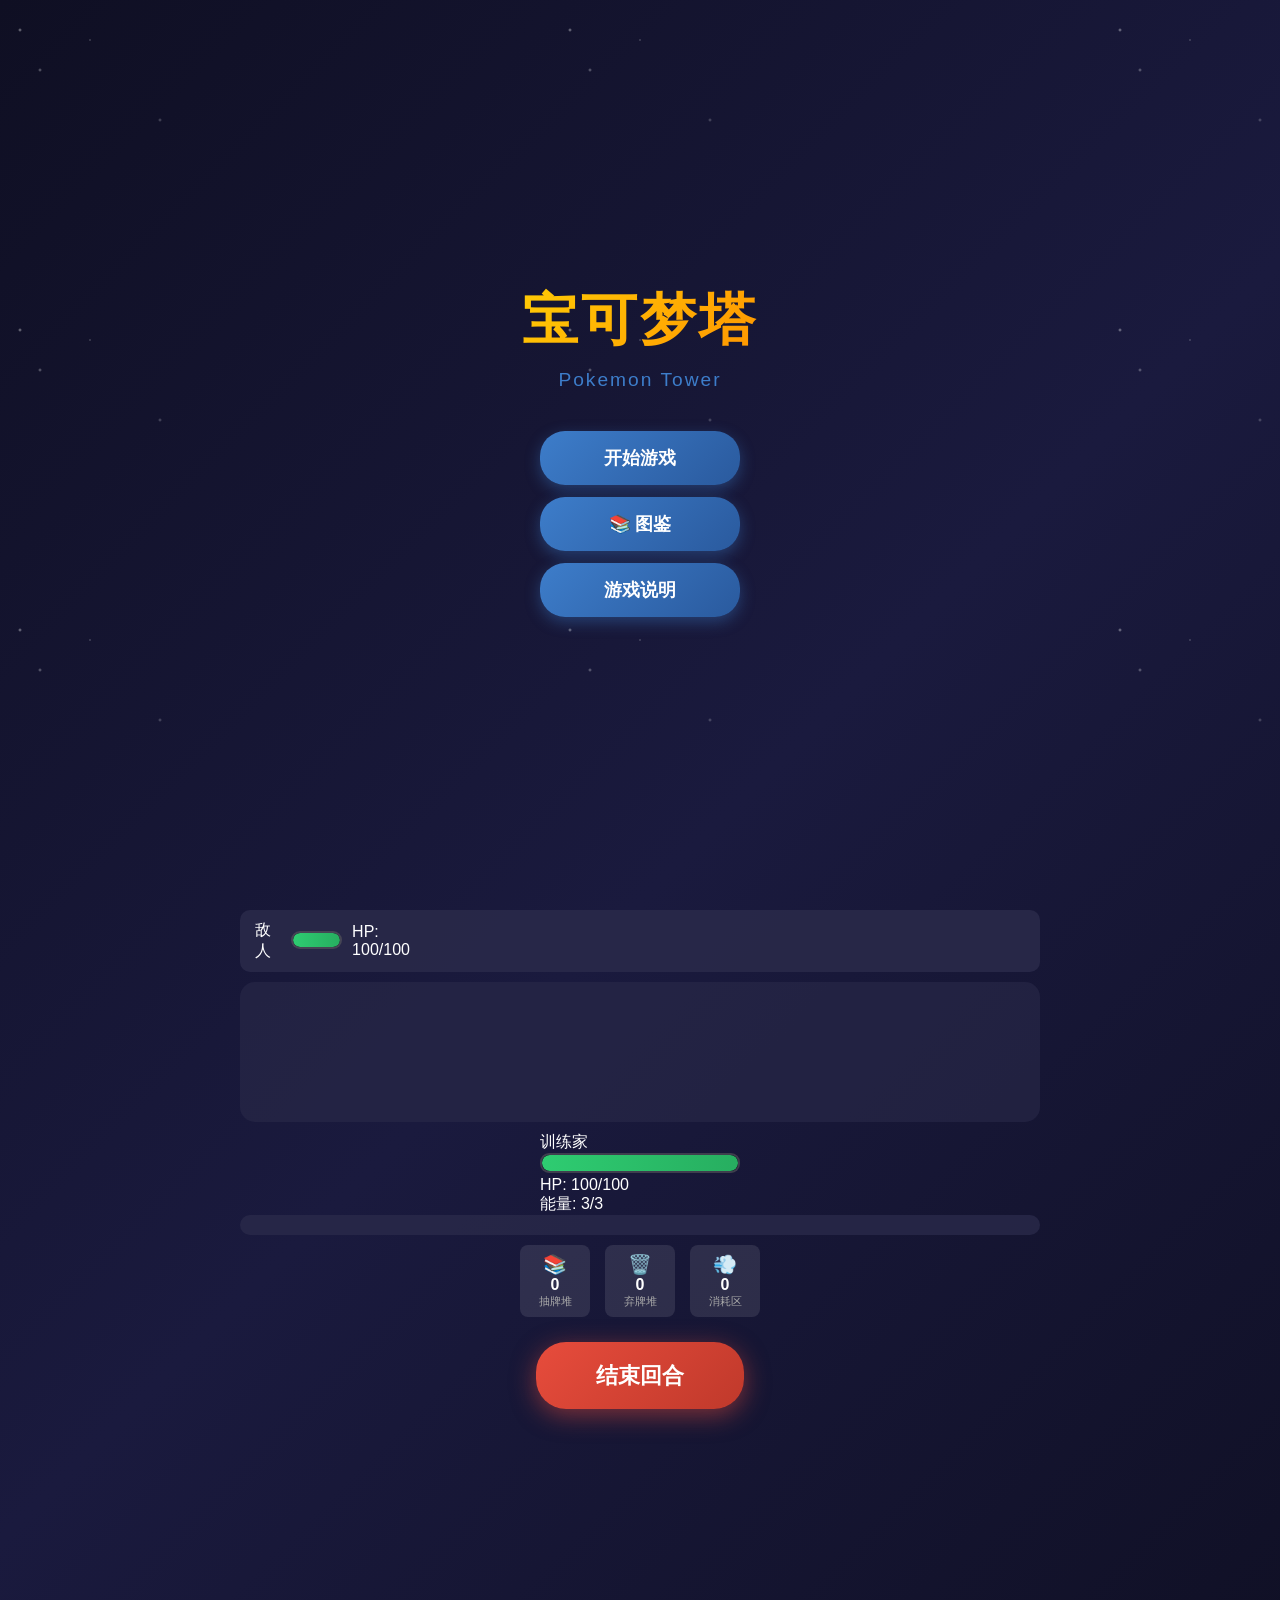
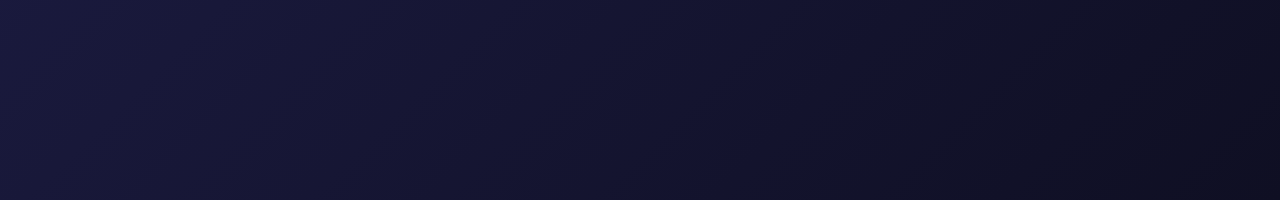
<file: index.html>
<!DOCTYPE html>
<html lang="zh-CN">
<head>
    <meta charset="UTF-8">
    <meta name="viewport" content="width=device-width, initial-scale=1.0">
    <title>宝可梦塔 - Pokemon Tower</title>
    <link rel="stylesheet" href="styles.css">
</head>
<body>
    <!-- 主菜单 -->
    <div id="main-menu" class="screen active">
        <div class="menu-container">
            <h1 class="game-title">宝可梦塔</h1>
            <p class="subtitle">Pokemon Tower</p>
            <div class="menu-buttons">
                <button id="start-game-btn" class="menu-btn">开始游戏</button>
                <button id="pokedex-btn" class="menu-btn">📚 图鉴</button>
                <button id="how-to-play-btn" class="menu-btn">游戏说明</button>
            </div>
        </div>
    </div>

    <!-- 图鉴界面 -->
    <div id="pokedex-screen" class="screen">
        <h2 style="color: #ffcb05;">📚 图鉴</h2>
        <div class="pokedex-tabs">
            <button class="pokedex-tab active" data-tab="pokemon">🧬 宝可梦</button>
            <button class="pokedex-tab" data-tab="skills">⚔️ 技能</button>
            <button class="pokedex-tab" data-tab="items">📦 道具</button>
            <button class="pokedex-tab" data-tab="relics">💎 遗物</button>
        </div>
        <div id="pokedex-content" class="pokedex-content">
            <!-- 动态填充 -->
        </div>
        <button id="close-pokedex-btn" class="menu-btn" style="margin-top: 20px;">返回</button>
    </div>

    <!-- 角色选择 -->
    <div id="character-select" class="screen">
        <h2>第一步：选择你的角色</h2>
        <p class="select-hint">每个角色拥有独特的被动能力</p>
        <div id="character-cards" class="card-grid"></div>
        <div id="pokemon-select-section" style="display: none; margin-top: 30px;">
            <h2>第二步：选择初始宝可梦</h2>
            <p class="select-hint">宝可梦将作为变身牌加入牌组</p>
            <div id="pokemon-cards" class="card-grid"></div>
        </div>
        <div class="selection-footer" style="margin-top: 30px;">
            <button id="back-to-menu-btn" class="menu-btn">返回</button>
            <button id="confirm-selection-btn" class="menu-btn" style="display: none; background: linear-gradient(135deg, #4caf50 0%, #388e3c 100%);">确认开始</button>
        </div>
    </div>

    <!-- 地图界面 -->
    <div id="map-screen" class="screen">
        <div class="map-header">
            <div class="player-stats">
                <span>HP: <span id="player-hp">80</span>/<span id="player-max-hp">80</span></span>
                <span>金币: <span id="player-gold">0</span></span>
                <span>层数: <span id="current-floor">1</span></span>
            </div>
        </div>
        <div id="map-container"></div>
        <div class="deck-info">
            <button id="view-deck-btn" class="info-btn">查看牌组 (<span id="deck-count">0</span>)</button>
            <button id="view-pokemon-btn" class="info-btn">宝可梦 (<span id="pokemon-count">0</span>/6)</button>
        </div>
    </div>

    <!-- 战斗界面 -->
    <div id="battle-screen" class="screen">
        <div class="battle-header">
            <div class="enemy-info">
                <span id="enemy-name">敌人</span>
                <div id="enemy-intent" class="enemy-intent"></div>
                <div class="hp-bar">
                    <div id="enemy-hp-bar" class="hp-fill"></div>
                </div>
                <span id="enemy-hp-text">HP: 100/100</span>
                <div id="enemy-shield-display"></div>
                <!-- 捕捉提示 -->
                <div id="capture-hint" class="capture-hint" style="display: none;">
                    <span style="color: #4caf50;">可以捕捉!</span>
                </div>
            </div>
        </div>

        <div class="battle-area">
            <div id="enemy-area" class="creature-area">
                <div id="enemy-status" class="status-container status-above"></div>
                <div id="enemy-sprite" class="sprite"></div>
            </div>
            <div id="player-area" class="creature-area">
                <div id="player-status" class="status-container status-above"></div>
                <div id="player-shield-display"></div>
                <div id="player-sprite" class="sprite"></div>
                <!-- 当前激活的宝可梦显示 -->
                <div id="active-pokemon-indicator" class="active-pokemon-indicator" style="display: none;"></div>
            </div>
        </div>

        <div class="player-info">
            <span id="player-pokemon-name">训练家</span>
            <div class="hp-bar hp-bar-wide">
                <div id="player-hp-bar" class="hp-fill player-hp"></div>
            </div>
            <span id="player-hp-text">HP: 100/100</span>
            <div class="energy-container">
                <span>能量: <span id="current-energy">3</span>/<span id="max-energy">3</span></span>
            </div>
            <!-- 进化进度条 -->
            <div id="evolution-progress-container" class="evolution-progress-container" style="display: none;">
                <div class="evolution-label">进化进度</div>
                <div class="evolution-bar">
                    <div id="evolution-bar-fill" class="evolution-bar-fill"></div>
                </div>
                <span id="evolution-progress-text" class="evolution-progress-text">0/0</span>
            </div>
        </div>

        <div id="hand-container" class="hand-area">
            <div id="hand-cards" class="card-row"></div>
        </div>

        <!-- 战斗牌库信息区 -->
        <div class="battle-deck-info">
            <div class="deck-piles">
                <div class="pile" id="draw-pile">
                    <div class="pile-icon">📚</div>
                    <div class="pile-count" id="draw-pile-count">0</div>
                    <div class="pile-label">抽牌堆</div>
                </div>
                <div class="pile" id="discard-pile">
                    <div class="pile-icon">🗑️</div>
                    <div class="pile-count" id="discard-pile-count">0</div>
                    <div class="pile-label">弃牌堆</div>
                </div>
                <div class="pile" id="exhaust-pile">
                    <div class="pile-icon">💨</div>
                    <div class="pile-count" id="exhaust-pile-count">0</div>
                    <div class="pile-label">消耗区</div>
                </div>
            </div>
            <!-- 已消耗道具显示 -->
            <div class="consumed-items" id="consumed-items-container" style="display: none;">
                <div class="consumed-label">已消耗道具:</div>
                <div id="consumed-items-list" class="consumed-items-list"></div>
            </div>
        </div>

        <div class="battle-controls">
            <button id="end-turn-btn" class="action-btn">结束回合</button>
        </div>
    </div>

    <!-- 卡牌奖励界面 -->
    <div id="reward-screen" class="screen">
        <div class="reward-container">
            <h2 style="color: #ffcb05; margin-bottom: 20px;">🎉 选择一张卡牌加入牌组</h2>
            <div id="reward-cards" class="card-grid"></div>
            <button id="skip-reward-btn" class="menu-btn" style="margin-top: 20px;">跳过</button>
        </div>
    </div>

    <!-- 商店界面 -->
    <div id="shop-screen" class="screen">
        <div class="shop-container">
            <h2 style="color: #ffcb05;">🏪 商店</h2>
            <div class="shop-gold">💰 金币: <span id="shop-gold">0</span></div>
            <div id="shop-items" class="card-grid"></div>
            <button id="leave-shop-btn" class="menu-btn">离开商店</button>
        </div>
    </div>

    <!-- 游戏结束 -->
    <div id="game-over-screen" class="screen">
        <h2 id="game-over-title">游戏结束</h2>
        <p id="game-over-message"></p>
        <div id="run-stats"></div>
        <button id="main-menu-btn" class="menu-btn">返回主菜单</button>
    </div>

    <!-- 牌组查看 -->
    <div id="deck-view-screen" class="screen">
        <h2>你的牌组</h2>
        <div id="deck-cards" class="card-grid"></div>
        <button id="close-deck-btn" class="menu-btn">关闭</button>
    </div>

    <!-- 宝可梦查看 -->
    <div id="pokemon-view-screen" class="screen">
        <h2>你的宝可梦 (<span id="pokemon-view-count">0</span>/6)</h2>
        <p class="select-hint">宝可梦牌使用后会暂时离场，使用另一只宝可梦时会返回</p>
        <p class="select-hint" style="color: #4CAF50; font-weight: bold;">💡 排在第一位的宝可梦会在战斗开始时自动变身！拖动卡牌可调整顺序</p>
        <div id="pokemon-view-cards" class="card-grid" style="display: flex; flex-wrap: wrap; gap: 10px;"></div>
        <button id="close-pokemon-btn" class="menu-btn">关闭</button>
    </div>

    <!-- 进化选择对话框 -->
    <div id="evolution-dialog" class="dialog-overlay" style="display: none;">
        <div class="dialog-content evolution-dialog">
            <h2>进化时刻！</h2>
            <div class="evolution-comparison">
                <div class="evolution-before">
                    <h3 id="evolution-before-name">当前形态</h3>
                    <div id="evolution-before-sprite" class="evolution-sprite">🔥</div>
                    <div id="evolution-before-stats" class="evolution-stats"></div>
                </div>
                <div class="evolution-arrow">→</div>
                <div class="evolution-after">
                    <h3 id="evolution-after-name">进化形态</h3>
                    <div id="evolution-after-sprite" class="evolution-sprite">🐉</div>
                    <div id="evolution-after-stats" class="evolution-stats"></div>
                </div>
            </div>
            <div class="evolution-buttons">
                <button id="evolution-confirm-btn" class="menu-btn" style="background: linear-gradient(135deg, #4caf50 0%, #388e3c 100%);">进化！</button>
                <button id="evolution-skip-btn" class="menu-btn">此次不进化</button>
                <button id="evolution-never-btn" class="menu-btn" style="background: #666;">永不进化</button>
            </div>
        </div>
    </div>

    <!-- 遗物查看界面 -->
    <div id="relics-screen" class="screen">
        <h2>遗物收藏 (<span id="relics-count">0</span>)</h2>
        <div id="relics-container" class="relics-grid"></div>
        <button id="close-relics-btn" class="menu-btn">关闭</button>
    </div>

    <!-- 游戏说明 -->
    <div id="how-to-play-screen" class="screen">
        <div class="how-to-play-content">
            <h2>游戏说明</h2>
            <h3>基本玩法</h3>
            <p>宝可梦塔是一款融合杀戮尖塔DBG玩法与宝可梦世界观的Roguelike卡牌游戏。</p>

            <h3>角色与宝可梦</h3>
            <p>选择角色后，再选择一只初始宝可梦。宝可梦作为变身牌加入牌组，最多可拥有6只。</p>
            <p><strong>宝可梦牌特性：</strong></p>
            <ul>
                <li>使用宝可梦牌后会暂时离场</li>
                <li>使用另一只宝可梦牌时，前一只会返回手牌</li>
                <li>每只宝可梦都有独特的能力和属性</li>
            </ul>

            <h3>捕捉系统</h3>
            <p>在商店购买精灵球，战斗中对低血量敌人使用可以捕捉它们！</p>
            <ul>
                <li>敌人HP越低，捕捉成功率越高</li>
                <li>捕捉的宝可梦会变成新的变身牌</li>
                <li>最多可携带6只宝可梦</li>
            </ul>

            <h3>战斗系统</h3>
            <p>每个回合开始时会抽5张牌，并恢复能量点。打出卡牌需要消耗能量。</p>

            <h3>属性克制</h3>
            <p>宝可梦的属性会影响伤害。克制属性造成2倍伤害，被克制造成0.5倍伤害。</p>

            <h3>卡牌类型</h3>
            <ul>
                <li><strong>攻击牌</strong>: 造成伤害</li>
                <li><strong>防御牌</strong>: 获得护盾</li>
                <li><strong>技能牌</strong>: 特殊效果</li>
                <li><strong>能量牌</strong>: 恢复能量</li>
                <li><strong>宝可梦牌</strong>: 变身获得特殊能力</li>
            </ul>

            <h3>状态异常</h3>
            <ul>
                <li><strong>灼伤</strong>: 回合结束时受到伤害</li>
                <li><strong>中毒</strong>: 回合结束时受到伤害</li>
                <li><strong>麻痹</strong>: 有概率无法行动</li>
                <li><strong>睡眠</strong>: 无法行动</li>
                <li><strong>冰冻</strong>: 无法行动</li>
            </ul>

            <h3>地图节点</h3>
            <ul>
                <li><strong>⚔️ 战斗</strong>: 普通敌人</li>
                <li><strong>💀 精英</strong>: 强敌，更好的奖励</li>
                <li><strong>👑 Boss</strong>: 每层的最终敌人</li>
                <li><strong>🏪 商店</strong>: 购买卡牌、道具和精灵球</li>
                <li><strong>❤️ 休息</strong>: 恢复HP</li>
                <li><strong>❓ 事件</strong>: 随机事件</li>
                <li><strong>📦 宝箱</strong>: 金币和卡牌</li>
            </ul>
        </div>
        <button id="close-how-to-play-btn" class="menu-btn">返回</button>
    </div>

    <!-- 数据文件 -->
    <script src="data/pokemon-data.js"></script>
    <script src="data/cards-data.js"></script>
    <script src="data/enemies-data.js"></script>
    <script src="data/characters-data.js"></script>
    <script src="data/skill-types.js"></script>
    <script src="data/abilities-data.js"></script>
    <script src="data/relics-data.js"></script>
    <script src="data/item-cards.js"></script>

    <!-- 游戏逻辑 -->
    <script src="js/game.js"></script>
    <script src="js/battle.js"></script>
    <script src="js/map.js"></script>
    <script src="js/ui.js"></script>
    <script src="js/pokemon-card-system.js"></script>
    <script src="js/pokeball-system.js"></script>
    <script src="js/pokedex.js"></script>
</body>
</html>
</file>
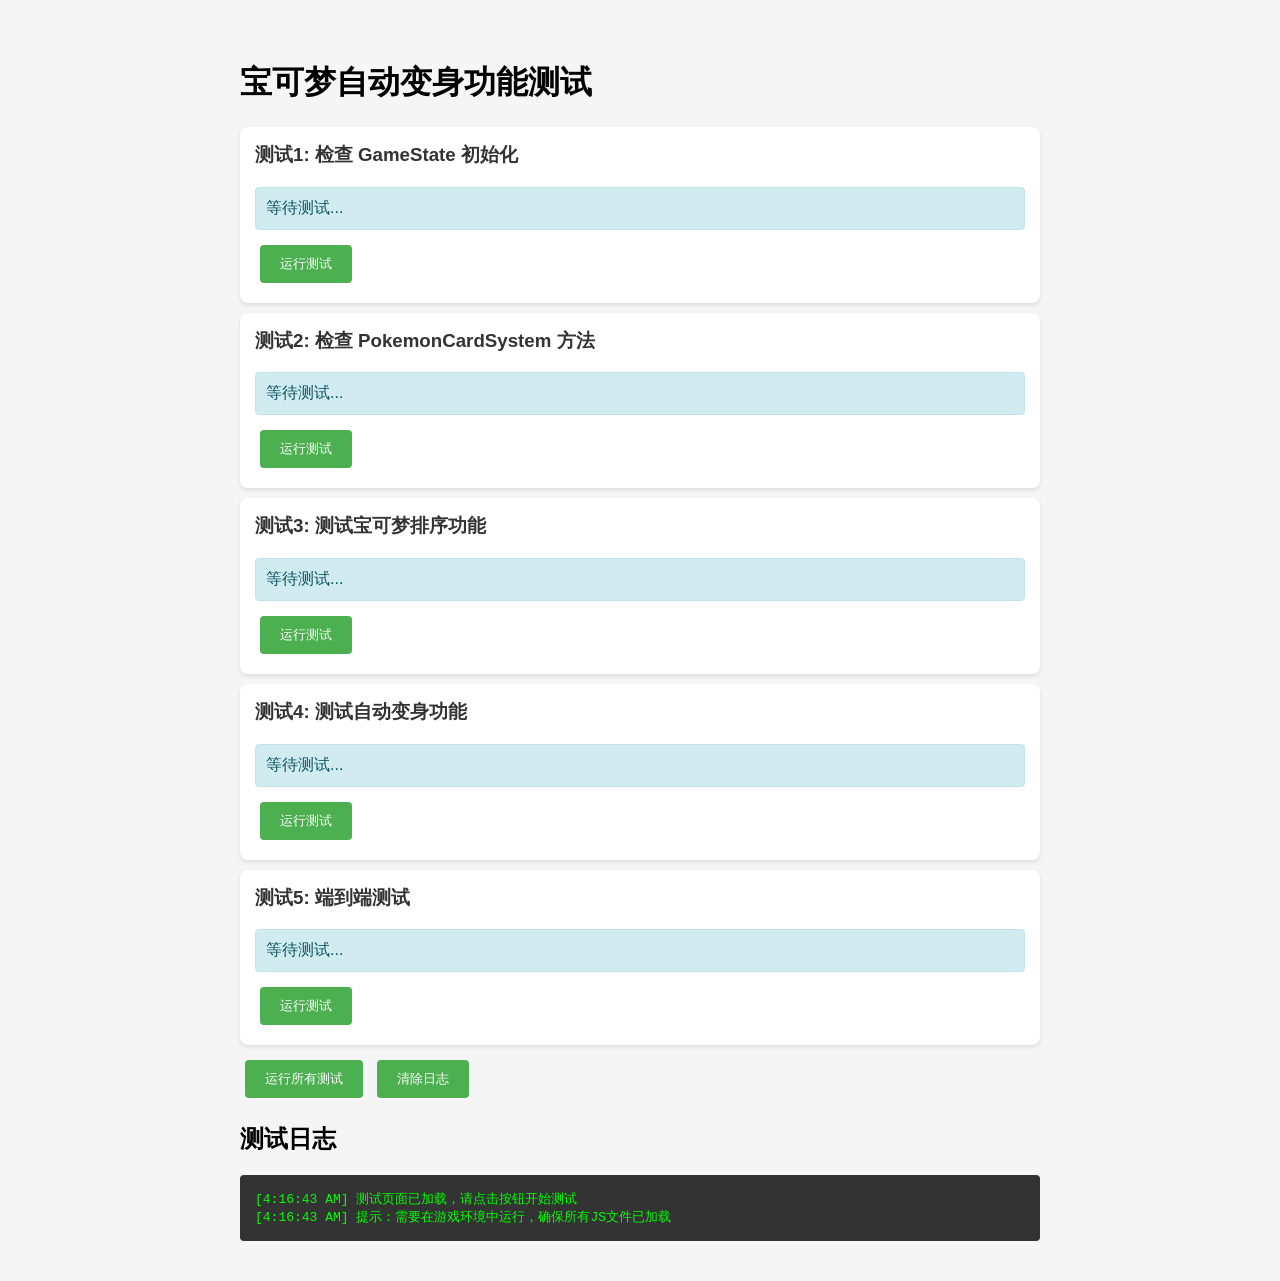
<file: test-auto-transform.html>
<!DOCTYPE html>
<html lang="zh-CN">
<head>
    <meta charset="UTF-8">
    <meta name="viewport" content="width=device-width, initial-scale=1.0">
    <title>自动变身功能测试</title>
    <style>
        body {
            font-family: Arial, sans-serif;
            max-width: 800px;
            margin: 20px auto;
            padding: 20px;
            background: #f5f5f5;
        }
        .test-case {
            background: white;
            border-radius: 8px;
            padding: 15px;
            margin: 10px 0;
            box-shadow: 0 2px 4px rgba(0,0,0,0.1);
        }
        .test-case h3 {
            margin-top: 0;
            color: #333;
        }
        .test-result {
            padding: 10px;
            margin: 10px 0;
            border-radius: 4px;
        }
        .success {
            background: #d4edda;
            color: #155724;
            border: 1px solid #c3e6cb;
        }
        .error {
            background: #f8d7da;
            color: #721c24;
            border: 1px solid #f5c6cb;
        }
        .info {
            background: #d1ecf1;
            color: #0c5460;
            border: 1px solid #bee5eb;
        }
        button {
            background: #4CAF50;
            color: white;
            border: none;
            padding: 10px 20px;
            border-radius: 4px;
            cursor: pointer;
            margin: 5px;
        }
        button:hover {
            background: #45a049;
        }
        #test-log {
            background: #333;
            color: #0f0;
            padding: 15px;
            border-radius: 4px;
            font-family: monospace;
            max-height: 300px;
            overflow-y: auto;
        }
    </style>
</head>
<body>
    <h1>宝可梦自动变身功能测试</h1>

    <div class="test-case">
        <h3>测试1: 检查 GameState 初始化</h3>
        <div id="test1-result" class="test-result info">等待测试...</div>
        <button onclick="testGameStateInit()">运行测试</button>
    </div>

    <div class="test-case">
        <h3>测试2: 检查 PokemonCardSystem 方法</h3>
        <div id="test2-result" class="test-result info">等待测试...</div>
        <button onclick="testPokemonCardSystemMethods()">运行测试</button>
    </div>

    <div class="test-case">
        <h3>测试3: 测试宝可梦排序功能</h3>
        <div id="test3-result" class="test-result info">等待测试...</div>
        <button onclick="testReorderFunction()">运行测试</button>
    </div>

    <div class="test-case">
        <h3>测试4: 测试自动变身功能</h3>
        <div id="test4-result" class="test-result info">等待测试...</div>
        <button onclick="testAutoTransform()">运行测试</button>
    </div>

    <div class="test-case">
        <h3>测试5: 端到端测试</h3>
        <div id="test5-result" class="test-result info">等待测试...</div>
        <button onclick="testEndToEnd()">运行测试</button>
    </div>

    <button onclick="runAllTests()">运行所有测试</button>
    <button onclick="clearLog()">清除日志</button>

    <h2>测试日志</h2>
    <div id="test-log"></div>

    <script>
        function log(message) {
            const logDiv = document.getElementById('test-log');
            const time = new Date().toLocaleTimeString();
            logDiv.innerHTML += `[${time}] ${message}<br>`;
            logDiv.scrollTop = logDiv.scrollHeight;
        }

        function clearLog() {
            document.getElementById('test-log').innerHTML = '';
        }

        function setTestResult(testId, status, message) {
            const resultDiv = document.getElementById(testId);
            resultDiv.className = `test-result ${status}`;
            resultDiv.textContent = message;
        }

        function testGameStateInit() {
            log('开始测试 GameState 初始化...');
            try {
                // 检查 GameState 是否存在
                if (typeof GameState === 'undefined') {
                    throw new Error('GameState 未定义');
                }
                log('✓ GameState 已定义');

                // 检查 pokemonCards 数组
                if (!GameState.player.pokemonCards) {
                    throw new Error('pokemonCards 数组未定义');
                }
                log('✓ pokemonCards 数组已定义');

                // 检查是否为数组
                if (!Array.isArray(GameState.player.pokemonCards)) {
                    throw new Error('pokemonCards 不是数组');
                }
                log('✓ pokemonCards 是数组');

                setTestResult('test1-result', 'success', '✓ 所有检查通过！GameState 正确初始化');
                log('测试1: 通过 ✓');
            } catch (error) {
                setTestResult('test1-result', 'error', `✗ 错误: ${error.message}`);
                log(`测试1: 失败 ✗ - ${error.message}`);
            }
        }

        function testPokemonCardSystemMethods() {
            log('开始测试 PokemonCardSystem 方法...');
            try {
                // 检查 PokemonCardSystem 是否存在
                if (typeof PokemonCardSystem === 'undefined') {
                    throw new Error('PokemonCardSystem 未定义');
                }
                log('✓ PokemonCardSystem 已定义');

                // 检查必需的方法
                const requiredMethods = [
                    'reorderPokemonCards',
                    'getFirstPokemonCard',
                    'autoTransformOnBattleStart',
                    'createPokemonCard'
                ];

                for (const method of requiredMethods) {
                    if (typeof PokemonCardSystem[method] !== 'function') {
                        throw new Error(`方法 ${method} 不存在`);
                    }
                    log(`✓ 方法 ${method} 存在`);
                }

                setTestResult('test2-result', 'success', '✓ 所有方法检查通过！');
                log('测试2: 通过 ✓');
            } catch (error) {
                setTestResult('test2-result', 'error', `✗ 错误: ${error.message}`);
                log(`测试2: 失败 ✗ - ${error.message}`);
            }
        }

        function testReorderFunction() {
            log('开始测试排序功能...');
            try {
                // 创建测试宝可梦
                const testPokemon1 = { id: 'test-1', name: '测试宝可梦1', types: ['normal'] };
                const testPokemon2 = { id: 'test-2', name: '测试宝可梦2', types: ['fire'] };
                const testPokemon3 = { id: 'test-3', name: '测试宝可梦3', types: ['water'] };

                // 清空并添加测试数据
                GameState.player.pokemonCards = [];
                GameState.player.pokemonCards.push(PokemonCardSystem.createPokemonCard(testPokemon1));
                GameState.player.pokemonCards.push(PokemonCardSystem.createPokemonCard(testPokemon2));
                GameState.player.pokemonCards.push(PokemonCardSystem.createPokemonCard(testPokemon3));

                log(`✓ 添加了 ${GameState.player.pokemonCards.length} 只测试宝可梦`);

                // 测试排序
                const originalFirst = GameState.player.pokemonCards[0].name;
                PokemonCardSystem.reorderPokemonCards(0, 2);
                const newFirst = GameState.player.pokemonCards[0].name;

                log(`原始第一张: ${originalFirst}`);
                log(`排序后第一张: ${newFirst}`);

                if (originalFirst === newFirst) {
                    throw new Error('排序失败，顺序未改变');
                }
                log('✓ 排序成功');

                setTestResult('test3-result', 'success', '✓ 排序功能正常工作！');
                log('测试3: 通过 ✓');

                // 清理测试数据
                GameState.player.pokemonCards = [];
            } catch (error) {
                setTestResult('test3-result', 'error', `✗ 错误: ${error.message}`);
                log(`测试3: 失败 ✗ - ${error.message}`);
            }
        }

        function testAutoTransform() {
            log('开始测试自动变身功能...');
            try {
                // 创建测试宝可梦
                const testPokemon = {
                    id: 'test-auto',
                    name: '自动变身测试',
                    types: ['electric'],
                    skills: [{ name: '电击', damage: 10, energy: 1 }]
                };

                // 添加到牌组
                GameState.player.pokemonCards = [];
                GameState.player.pokemonCards.push(PokemonCardSystem.createPokemonCard(testPokemon));

                log('✓ 添加测试宝可梦');

                // 设置抽牌堆
                GameState.player.drawPile = [...GameState.player.pokemonCards];

                // 测试自动变身
                const result = PokemonCardSystem.autoTransformOnBattleStart();

                if (!result) {
                    throw new Error('自动变身失败');
                }
                log('✓ 自动变身成功');

                // 检查是否激活了宝可梦
                if (!PokemonCardSystem.activePokemon) {
                    throw new Error('宝可梦未激活');
                }
                log('✓ 宝可梦已激活');

                // 检查是否从抽牌堆移除
                const cardInDrawPile = GameState.player.drawPile.find(c => c.id === GameState.player.pokemonCards[0].id);
                if (cardInDrawPile) {
                    throw new Error('宝可梦牌未从抽牌堆移除');
                }
                log('✓ 宝可梦牌已从抽牌堆移除');

                setTestResult('test4-result', 'success', '✓ 自动变身功能正常工作！');
                log('测试4: 通过 ✓');

                // 清理
                GameState.player.pokemonCards = [];
                PokemonCardSystem.activePokemon = null;
            } catch (error) {
                setTestResult('test4-result', 'error', `✗ 错误: ${error.message}`);
                log(`测试4: 失败 ✗ - ${error.message}`);
            }
        }

        function testEndToEnd() {
            log('开始端到端测试...');
            try {
                // 模拟完整流程
                log('步骤1: 初始化游戏状态');
                GameState.player.pokemonCards = [];
                GameState.player.drawPile = [];

                log('步骤2: 选择初始宝可梦');
                const starterPokemon = {
                    id: 'pikachu',
                    name: '皮卡丘',
                    types: ['electric'],
                    skills: [
                        { name: '电击', damage: 10, energy: 1 },
                        { name: '十万伏特', damage: 30, energy: 2 }
                    ]
                };

                const card = PokemonCardSystem.createPokemonCard(starterPokemon);
                GameState.player.pokemonCards.push(card);
                log(`✓ 添加了 ${starterPokemon.name}`);

                log('步骤3: 捕捉更多宝可梦');
                const capturedPokemon = {
                    id: 'charmander',
                    name: '小火龙',
                    types: ['fire'],
                    skills: [
                        { name: '火花', damage: 15, energy: 1 }
                    ]
                };

                const capturedCard = PokemonCardSystem.createPokemonCard(capturedPokemon);
                GameState.player.pokemonCards.push(capturedCard);
                log(`✓ 捕捉了 ${capturedPokemon.name}`);

                log('步骤4: 调整宝可梦顺序');
                PokemonCardSystem.reorderPokemonCards(1, 0);
                log(`✓ 新的首发宝可梦: ${GameState.player.pokemonCards[0].name}`);

                log('步骤5: 进入战斗，自动变身');
                GameState.player.drawPile = [...GameState.player.pokemonCards];
                PokemonCardSystem.autoTransformOnBattleStart();
                log(`✓ 自动变身为: ${PokemonCardSystem.activePokemon.name}`);

                log('步骤6: 验证结果');
                if (PokemonCardSystem.activePokemon.name !== capturedPokemon.name) {
                    throw new Error('自动变身的宝可梦不正确');
                }
                log('✓ 验证通过');

                setTestResult('test5-result', 'success', '✓ 端到端测试成功！所有功能正常工作');
                log('测试5: 通过 ✓');

                // 清理
                GameState.player.pokemonCards = [];
                PokemonCardSystem.activePokemon = null;
            } catch (error) {
                setTestResult('test5-result', 'error', `✗ 错误: ${error.message}`);
                log(`测试5: 失败 ✗ - ${error.message}`);
            }
        }

        function runAllTests() {
            log('========== 开始运行所有测试 ==========');
            testGameStateInit();
            testPokemonCardSystemMethods();
            testReorderFunction();
            testAutoTransform();
            testEndToEnd();
            log('========== 所有测试完成 ==========');
        }

        // 页面加载时显示提示
        window.onload = function() {
            log('测试页面已加载，请点击按钮开始测试');
            log('提示：需要在游戏环境中运行，确保所有JS文件已加载');
        };
    </script>
</body>
</html>
</file>
<file: styles.css>
/* ====== 基础样式 ====== */
* {
    margin: 0;
    padding: 0;
    box-sizing: border-box;
}

body {
    font-family: 'Segoe UI', 'Microsoft YaHei', sans-serif;
    min-height: 100vh;
    color: #fff;
    overflow-x: hidden;
    background: linear-gradient(135deg, #0f0f23 0%, #1a1a3e 50%, #0f0f23 100%);
}

/* 星星背景 */
body::after {
    content: '';
    position: fixed;
    top: 0;
    left: 0;
    width: 100%;
    height: 100%;
    background-image: 
        radial-gradient(2px 2px at 20px 30px, #fff, transparent),
        radial-gradient(2px 2px at 40px 70px, rgba(255,255,255,0.8), transparent),
        radial-gradient(1px 1px at 90px 40px, #fff, transparent),
        radial-gradient(2px 2px at 160px 120px, rgba(255,255,255,0.6), transparent);
    background-size: 550px 300px;
    animation: twinkle 8s ease-in-out infinite;
    z-index: -1;
    opacity: 0.5;
}

@keyframes twinkle {
    0%, 100% { opacity: 0.5; }
    50% { opacity: 0.7; }
}

/* ====== 屏幕切换 ====== */
.screen {
    display: none;
    width: 100%;
    min-height: 100vh;
    padding: 15px;
    position: relative;
}

.screen.active {
    display: flex;
    flex-direction: column;
    align-items: center;
}

/* ====== 主菜单 ====== */
#main-menu {
    justify-content: center;
}

.menu-container {
    text-align: center;
    animation: fadeInUp 0.8s ease;
}

@keyframes fadeInUp {
    from { opacity: 0; transform: translateY(30px); }
    to { opacity: 1; transform: translateY(0); }
}

.game-title {
    font-size: 3.5rem;
    font-weight: 900;
    background: linear-gradient(135deg, #ffcb05 0%, #ff9500 100%);
    -webkit-background-clip: text;
    -webkit-text-fill-color: transparent;
    margin-bottom: 10px;
    letter-spacing: 3px;
}

.subtitle {
    font-size: 1.2rem;
    color: #3d7dca;
    margin-bottom: 40px;
    letter-spacing: 2px;
}

.menu-buttons {
    display: flex;
    flex-direction: column;
    gap: 12px;
    align-items: center;
}

.menu-btn {
    padding: 15px 50px;
    font-size: 1.1rem;
    font-weight: 600;
    background: linear-gradient(135deg, #3d7dca 0%, #2a5a9e 100%);
    color: white;
    border: none;
    border-radius: 25px;
    cursor: pointer;
    transition: all 0.3s ease;
    box-shadow: 0 5px 15px rgba(61, 125, 202, 0.4);
    min-width: 200px;
}

.menu-btn:hover {
    transform: translateY(-3px);
    box-shadow: 0 8px 20px rgba(61, 125, 202, 0.5);
}

/* ====== 角色选择 ====== */
#character-select {
    justify-content: flex-start;
    padding-top: 20px;
}

#character-select h2, #character-select h3 {
    color: #ffcb05;
    margin-bottom: 15px;
}

.select-hint {
    color: #aaa;
    margin-bottom: 15px;
    font-size: 0.9rem;
}

.card-grid {
    display: flex;
    flex-wrap: wrap;
    gap: 15px;
    max-width: 900px;
    width: 100%;
    margin-bottom: 20px;
    padding: 10px;
    justify-content: center;
}

/* ====== 卡牌样式 - 竖版紧凑风格 ====== */
.card {
    background: linear-gradient(180deg, #2a2a4a 0%, #1a1a3a 100%);
    border-radius: 8px;
    padding: 6px;
    cursor: pointer;
    transition: all 0.2s ease;
    border: 2px solid #444;
    width: 110px;
    min-height: 150px;
    display: flex;
    flex-direction: column;
    position: relative;
    overflow: hidden;
    box-shadow: 0 3px 8px rgba(0, 0, 0, 0.4);
}

.card:hover {
    transform: translateY(-8px);
    box-shadow: 0 10px 20px rgba(61, 125, 202, 0.4);
    border-color: #3d7dca;
}

.card.selected {
    border-color: #ffcb05;
    box-shadow: 0 0 15px rgba(255, 203, 5, 0.5);
}

/* 稀有度边框 */
.card.common { border-color: #555; }
.card.uncommon { border-color: #4caf50; }
.card.rare { border-color: #2196f3; }
.card.epic { border-color: #9c27b0; }
.card.legendary { 
    border-color: #ffcb05; 
    box-shadow: 0 0 12px rgba(255, 203, 5, 0.4);
}

.card-cost {
    position: absolute;
    top: 4px;
    left: 4px;
    width: 24px;
    height: 24px;
    background: linear-gradient(135deg, #e74c3c 0%, #c0392b 100%);
    border-radius: 50%;
    display: flex;
    align-items: center;
    justify-content: center;
    font-weight: bold;
    font-size: 0.85rem;
    box-shadow: 0 2px 4px rgba(0, 0, 0, 0.3);
    z-index: 2;
}

.card-name {
    font-size: 0.8rem;
    font-weight: 600;
    text-align: center;
    color: #fff;
    margin-top: 26px;
    margin-bottom: 4px;
    padding: 0 3px;
    overflow: hidden;
    text-overflow: ellipsis;
    white-space: nowrap;
}

.card-type {
    font-size: 0.65rem;
    color: #888;
    text-align: center;
    margin-bottom: 3px;
}

.card-image {
    width: 60px;
    height: 45px;
    margin: 0 auto;
    display: flex;
    align-items: center;
    justify-content: center;
    font-size: 2rem;
}

.card-description {
    font-size: 0.65rem;
    text-align: center;
    color: #bbb;
    flex-grow: 1;
    padding: 3px;
    line-height: 1.2;
    overflow: hidden;
}

.card-rarity {
    font-size: 0.6rem;
    text-align: center;
    color: #666;
    padding: 2px;
    background: rgba(0,0,0,0.2);
    border-radius: 0 0 6px 6px;
}

/* 宝可梦卡牌 */
.pokemon-card {
    border-width: 2px;
    width: 120px;
    min-height: 165px;
}

.pokemon-card .card-image {
    width: 70px;
    height: 55px;
    font-size: 2.5rem;
}

.pokemon-card .pokemon-sprite-img {
    width: 55px;
    height: 55px;
    object-fit: contain;
}

/* 训练家卡牌 */
.trainer-card .card-image {
    width: 60px;
    height: 50px;
    font-size: 2.2rem;
}

/* ====== 地图界面 ====== */
#map-screen {
    padding: 10px;
}

.map-header {
    width: 100%;
    max-width: 800px;
    padding: 10px 15px;
    background: rgba(42, 42, 74, 0.9);
    border-radius: 10px;
    margin-bottom: 15px;
    display: flex;
    justify-content: space-between;
    align-items: center;
}

.player-stats {
    display: flex;
    gap: 20px;
    font-size: 0.9rem;
}

.player-stats span {
    padding: 5px 10px;
    background: rgba(255, 255, 255, 0.05);
    border-radius: 8px;
}

#map-container {
    width: 100%;
    max-width: 800px;
    padding: 20px;
    background: rgba(42, 42, 74, 0.8);
    border-radius: 15px;
    margin-bottom: 15px;
    min-height: 350px;
}

.map-row {
    display: flex;
    justify-content: center;
    gap: 12px;
    margin-bottom: 25px;
}

.map-node {
    width: 55px;
    height: 55px;
    border-radius: 50%;
    display: flex;
    align-items: center;
    justify-content: center;
    font-size: 1.5rem;
    cursor: pointer;
    transition: all 0.3s ease;
    border: 2px solid transparent;
    box-shadow: 0 3px 10px rgba(0, 0, 0, 0.3);
}

.map-node.available {
    background: linear-gradient(135deg, #3d7dca 0%, #2a5a9e 100%);
    border-color: #ffcb05;
    animation: pulse 2s infinite;
}

@keyframes pulse {
    0%, 100% { box-shadow: 0 0 0 0 rgba(255, 203, 5, 0.4); }
    50% { box-shadow: 0 0 0 8px rgba(255, 203, 5, 0); }
}

.map-node.completed {
    background: linear-gradient(135deg, #4caf50 0%, #388e3c 100%);
    opacity: 0.7;
}

.map-node.locked {
    background: linear-gradient(135deg, #555 0%, #333 100%);
    opacity: 0.5;
    cursor: not-allowed;
}

.map-node:hover:not(.locked):not(.completed) {
    transform: scale(1.1);
}

.map-node.battle { background: linear-gradient(135deg, #e74c3c 0%, #c0392b 100%); }
.map-node.elite { background: linear-gradient(135deg, #9b59b6 0%, #8e44ad 100%); }
.map-node.boss { background: linear-gradient(135deg, #e67e22 0%, #d35400 100%); }
.map-node.shop { background: linear-gradient(135deg, #27ae60 0%, #1e8449 100%); }
.map-node.rest { background: linear-gradient(135deg, #3498db 0%, #2980b9 100%); }
.map-node.event { background: linear-gradient(135deg, #f1c40f 0%, #f39c12 100%); }

.deck-info {
    display: flex;
    gap: 10px;
}

.info-btn {
    padding: 8px 15px;
    font-size: 0.85rem;
    background: linear-gradient(135deg, #3498db 0%, #2980b9 100%);
    color: white;
    border: none;
    border-radius: 15px;
    cursor: pointer;
    transition: all 0.3s ease;
}

.info-btn:hover {
    transform: translateY(-2px);
}

/* ====== 战斗界面 ====== */
#battle-screen {
    padding: 10px;
    display: flex;
    flex-direction: column;
    align-items: center;
}

.battle-header {
    width: 100%;
    max-width: 800px;
    display: flex;
    justify-content: space-between;
    align-items: center;
    padding: 10px 15px;
    background: rgba(42, 42, 74, 0.9);
    border-radius: 10px;
    margin-bottom: 10px;
}

.enemy-info, .energy-display {
    display: flex;
    align-items: center;
    gap: 10px;
}

.enemy-intent {
    font-size: 0.85rem;
    color: #aaa;
}

.energy-display .energy-orb {
    width: 40px;
    height: 40px;
    background: radial-gradient(circle at 30% 30%, #ffcb05 0%, #ff9500 100%);
    border-radius: 50%;
    display: flex;
    align-items: center;
    justify-content: center;
    font-size: 1.2rem;
    font-weight: bold;
    box-shadow: 0 0 15px rgba(255, 203, 5, 0.5);
}

/* 战斗区域 */
.battle-area {
    width: 100%;
    max-width: 800px;
    display: flex;
    justify-content: space-between;
    align-items: center;
    padding: 20px;
    background: rgba(42, 42, 74, 0.6);
    border-radius: 15px;
    margin-bottom: 10px;
    min-height: 140px;
}

.battle-entity {
    display: flex;
    flex-direction: column;
    align-items: center;
    gap: 10px;
}

.creature-area {
    display: flex;
    flex-direction: column;
    align-items: center;
    position: relative;
}

/* 状态显示在精灵头顶 */
.status-above {
    position: absolute;
    top: -30px;
    left: 50%;
    transform: translateX(-50%);
    display: flex;
    gap: 4px;
    justify-content: center;
    z-index: 10;
}

.entity-sprite {
    width: 80px;
    height: 80px;
    display: flex;
    align-items: center;
    justify-content: center;
    font-size: 3.5rem;
    position: relative;
}

.entity-sprite-img {
    width: 80px;
    height: 80px;
    object-fit: contain;
}

.hp-bar-container {
    width: 150px;
    text-align: center;
}

.hp-bar, .hp-bar-wide {
    width: 100%;
    height: 18px;
    background: rgba(0, 0, 0, 0.4);
    border-radius: 9px;
    overflow: hidden;
    margin-bottom: 3px;
    border: 2px solid rgba(255,255,255,0.2);
}

.hp-bar-wide {
    width: 200px;
    height: 20px;
}

.hp-fill, .hp-bar-fill {
    height: 100%;
    background: linear-gradient(90deg, #2ecc71 0%, #27ae60 100%);
    transition: all 0.3s ease;
    border-radius: 9px;
}

/* 血量健康 - 绿色 */
.hp-fill.healthy, .hp-bar-fill.healthy {
    background: linear-gradient(90deg, #2ecc71 0%, #27ae60 100%);
}

/* 血量中等 - 黄色 */
.hp-fill.medium, .hp-bar-fill.medium {
    background: linear-gradient(90deg, #f1c40f 0%, #f39c12 100%);
}

/* 血量危险 - 红色 */
.hp-fill.low, .hp-bar-fill.low, .hp-fill.danger, .hp-bar-fill.danger {
    background: linear-gradient(90deg, #e74c3c 0%, #c0392b 100%);
    animation: hpPulse 1s ease-in-out infinite;
}

@keyframes hpPulse {
    0%, 100% { opacity: 1; }
    50% { opacity: 0.7; }
}

.shield-display {
    color: #3498db;
    font-size: 0.85rem;
}

/* 手牌区域 */
.hand-area {
    width: 100%;
    max-width: 800px;
    padding: 10px;
    background: rgba(42, 42, 74, 0.8);
    border-radius: 12px;
    margin-bottom: 10px;
}

.hand-container {
    display: flex;
    justify-content: center;
    gap: 8px;
    flex-wrap: nowrap;
    overflow-x: auto;
    min-height: 110px;
    padding: 8px;
}

/* 卡牌行 - 横向排列 */
.card-row {
    display: flex;
    flex-direction: row;
    justify-content: center;
    gap: 8px;
    flex-wrap: nowrap;
    width: 100%;
}

.hand-card {
    transition: all 0.2s ease;
    flex-shrink: 0;
}

.hand-card:hover {
    transform: translateY(-15px);
    z-index: 10;
}

/* 战斗牌库信息 */
.battle-deck-info {
    width: 100%;
    max-width: 800px;
    margin-bottom: 10px;
}

/* 战斗控制区域 */
.battle-controls {
    display: flex;
    justify-content: center;
    align-items: center;
    width: 100%;
    max-width: 800px;
    padding: 15px 0;
}

/* 结束回合按钮 */
.end-turn-btn, .action-btn {
    padding: 18px 60px;
    font-size: 1.4rem;
    font-weight: 700;
    background: linear-gradient(135deg, #e74c3c 0%, #c0392b 100%);
    color: white;
    border: none;
    border-radius: 30px;
    cursor: pointer;
    transition: all 0.3s ease;
    box-shadow: 0 6px 25px rgba(231, 76, 60, 0.5);
    min-width: 200px;
}

.end-turn-btn:hover, .action-btn:hover {
    transform: translateY(-4px);
    box-shadow: 0 10px 30px rgba(231, 76, 60, 0.6);
    background: linear-gradient(135deg, #ff6b6b 0%, #e74c3c 100%);
}

.end-turn-btn:disabled, .action-btn:disabled {
    background: linear-gradient(135deg, #555 0%, #333 100%);
    cursor: not-allowed;
    box-shadow: none;
    transform: none;
}

/* ====== 状态效果 ====== */
.status-effects {
    display: flex;
    gap: 4px;
    justify-content: center;
    flex-wrap: wrap;
}

.status-icon {
    width: 22px;
    height: 22px;
    border-radius: 50%;
    display: flex;
    align-items: center;
    justify-content: center;
    font-size: 0.7rem;
    background: rgba(0, 0, 0, 0.5);
    border: 1px solid;
}

.status-burn { border-color: #ff6b35; color: #ff6b35; }
.status-poison { border-color: #9b59b6; color: #9b59b6; }
.status-paralysis { border-color: #f1c40f; color: #f1c40f; }
.status-sleep { border-color: #3498db; color: #3498db; }

/* ====== 属性徽章 ====== */
.type-badge {
    display: inline-block;
    padding: 2px 6px;
    border-radius: 8px;
    font-size: 0.65rem;
    font-weight: 600;
    margin: 1px;
}

.type-fire { background: linear-gradient(135deg, #ff6b35, #f7931e); }
.type-water { background: linear-gradient(135deg, #3498db, #2980b9); }
.type-grass { background: linear-gradient(135deg, #27ae60, #1e8449); }
.type-electric { background: linear-gradient(135deg, #f1c40f, #f39c12); color: #333; }
.type-psychic { background: linear-gradient(135deg, #e91e63, #c2185b); }
.type-fighting { background: linear-gradient(135deg, #e74c3c, #c0392b); }
.type-flying { background: linear-gradient(135deg, #9b59b6, #8e44ad); }
.type-poison { background: linear-gradient(135deg, #9b59b6, #6c3483); }
.type-ground { background: linear-gradient(135deg, #d35400, #ba4a00); }
.type-rock { background: linear-gradient(135deg, #7f8c8d, #5d6d7e); }
.type-ghost { background: linear-gradient(135deg, #6c3483, #4a235a); }
.type-dragon { background: linear-gradient(135deg, #3498db, #1a5276); }
.type-ice { background: linear-gradient(135deg, #5dade2, #3498db); }
.type-bug { background: linear-gradient(135deg, #27ae60, #1e8449); }
.type-dark { background: linear-gradient(135deg, #2c3e50, #1a252f); }
.type-steel { background: linear-gradient(135deg, #95a5a6, #7f8c8d); }
.type-fairy { background: linear-gradient(135deg, #e91e63, #ad1457); }
.type-normal { background: linear-gradient(135deg, #95a5a6, #7f8c8d); }

/* ====== 牌堆 ====== */
.deck-piles {
    display: flex;
    gap: 15px;
    justify-content: center;
}

.pile {
    display: flex;
    flex-direction: column;
    align-items: center;
    padding: 8px 12px;
    background: rgba(255, 255, 255, 0.1);
    border-radius: 8px;
    cursor: pointer;
    min-width: 70px;
}

.pile:hover {
    background: rgba(255, 255, 255, 0.15);
}

.pile-icon {
    font-size: 1.2rem;
}

.pile-count {
    font-size: 1rem;
    font-weight: bold;
}

.pile-label {
    font-size: 0.7rem;
    color: #aaa;
}

/* ====== 奖励界面 - 覆盖层 ====== */
#reward-screen {
    position: fixed;
    top: 0;
    left: 0;
    width: 100%;
    height: 100%;
    background: rgba(0, 0, 0, 0.85);
    display: none;
    justify-content: center;
    align-items: center;
    z-index: 2000;
    padding: 20px;
}

#reward-screen.active {
    display: flex;
}

.reward-container {
    background: linear-gradient(160deg, rgba(42, 42, 74, 0.98) 0%, rgba(26, 26, 58, 0.98) 100%);
    border-radius: 20px;
    border: 3px solid #ffcb05;
    box-shadow: 0 0 50px rgba(255, 203, 5, 0.4);
    padding: 30px;
    max-width: 700px;
    width: 100%;
    text-align: center;
    animation: rewardIn 0.3s ease;
}

@keyframes rewardIn {
    from {
        opacity: 0;
        transform: scale(0.9) translateY(20px);
    }
    to {
        opacity: 1;
        transform: scale(1) translateY(0);
    }
}

#reward-cards {
    display: flex;
    flex-wrap: wrap;
    gap: 12px;
    justify-content: center;
    padding: 15px;
    margin: 15px 0;
}

/* ====== 商店界面 - 覆盖层 ====== */
#shop-screen {
    position: fixed;
    top: 0;
    left: 0;
    width: 100%;
    height: 100%;
    background: rgba(0, 0, 0, 0.85);
    display: none;
    justify-content: center;
    align-items: center;
    z-index: 2000;
    padding: 20px;
}

#shop-screen.active {
    display: flex;
}

.shop-container {
    background: linear-gradient(160deg, rgba(42, 42, 74, 0.98) 0%, rgba(26, 26, 58, 0.98) 100%);
    border-radius: 20px;
    border: 3px solid #4caf50;
    box-shadow: 0 0 50px rgba(76, 175, 80, 0.4);
    padding: 30px;
    max-width: 800px;
    width: 100%;
    text-align: center;
    animation: shopIn 0.3s ease;
}

@keyframes shopIn {
    from {
        opacity: 0;
        transform: scale(0.9) translateY(20px);
    }
    to {
        opacity: 1;
        transform: scale(1) translateY(0);
    }
}

.shop-gold {
    font-size: 1.2rem;
    color: #ffd700;
    margin-bottom: 15px;
}

#shop-items {
    display: flex;
    flex-wrap: wrap;
    gap: 12px;
    justify-content: center;
    padding: 15px;
    margin: 15px 0;
}

.shop-tabs, .pokedex-tabs {
    display: flex;
    gap: 8px;
    margin-bottom: 15px;
    justify-content: center;
    flex-wrap: wrap;
}

.shop-tab, .pokedex-tab {
    padding: 8px 18px;
    background: rgba(255, 255, 255, 0.1);
    border: 2px solid #3d7dca;
    border-radius: 20px;
    color: #fff;
    cursor: pointer;
    transition: all 0.3s ease;
    font-size: 0.85rem;
}

.shop-tab:hover, .pokedex-tab:hover {
    background: rgba(61, 125, 202, 0.3);
}

.shop-tab.active, .pokedex-tab.active {
    background: linear-gradient(135deg, #3d7dca 0%, #2a5a9e 100%);
    border-color: #ffcb05;
}

.shop-items {
    display: flex;
    flex-wrap: wrap;
    gap: 12px;
    justify-content: center;
}

.shop-item {
    width: 130px;
    padding: 12px;
    background: linear-gradient(145deg, #2a2a4a 0%, #1a1a3a 100%);
    border-radius: 10px;
    cursor: pointer;
    transition: all 0.3s ease;
    border: 2px solid transparent;
    text-align: center;
}

.shop-item:hover {
    transform: translateY(-5px);
    border-color: #3d7dca;
}

.shop-item-price {
    display: flex;
    align-items: center;
    justify-content: center;
    gap: 4px;
    margin-top: 8px;
    color: #ffd700;
    font-weight: bold;
    font-size: 0.9rem;
}

/* ====== 图鉴 ====== */
.pokedex-content {
    display: flex;
    flex-wrap: wrap;
    gap: 10px;
    justify-content: center;
    max-height: 55vh;
    overflow-y: auto;
    padding: 10px;
}

.pokedex-item {
    width: 120px;
    padding: 12px;
    background: linear-gradient(145deg, #2a2a4a 0%, #1a1a3a 100%);
    border: 2px solid rgba(255, 255, 255, 0.1);
    border-radius: 10px;
    text-align: center;
    transition: all 0.3s ease;
}

.pokedex-item:hover {
    background: rgba(61, 125, 202, 0.2);
    border-color: #3d7dca;
}

.pokedex-item.collected {
    border-color: #4caf50;
    background: linear-gradient(145deg, rgba(76, 175, 80, 0.2) 0%, rgba(76, 175, 80, 0.1) 100%);
}

.pokedex-item.uncollected {
    opacity: 0.5;
    filter: grayscale(50%);
}

.pokedex-item-sprite {
    font-size: 2.5rem;
    margin-bottom: 8px;
}

.pokedex-item-name {
    font-size: 0.85rem;
    color: #fff;
    margin-bottom: 4px;
}

.pokedex-item-info {
    font-size: 0.75rem;
    color: #aaa;
}

/* ====== 弹窗 ====== */
.dialog-overlay, .relic-reward-overlay {
    position: fixed;
    top: 0;
    left: 0;
    width: 100%;
    height: 100%;
    background: rgba(0, 0, 0, 0.9);
    display: flex;
    align-items: center;
    justify-content: center;
    z-index: 3000;
    padding: 20px;
}

/* ====== 游戏结束界面 - 覆盖层 ====== */
#game-over-screen {
    position: fixed;
    top: 0;
    left: 0;
    width: 100%;
    height: 100%;
    background: rgba(0, 0, 0, 0.9);
    display: none;
    justify-content: center;
    align-items: center;
    z-index: 2500;
    padding: 20px;
}

#game-over-screen.active {
    display: flex;
}

#game-over-screen h2 {
    color: #e74c3c;
    font-size: 2.5rem;
    margin-bottom: 20px;
}

#game-over-screen p {
    color: #aaa;
    font-size: 1.1rem;
    margin-bottom: 15px;
}

#run-stats {
    background: rgba(42, 42, 74, 0.8);
    padding: 20px;
    border-radius: 15px;
    margin-bottom: 20px;
    max-width: 400px;
}

/* ====== 牌组查看界面 - 覆盖层 ====== */
#deck-view-screen {
    position: fixed;
    top: 0;
    left: 0;
    width: 100%;
    height: 100%;
    background: rgba(0, 0, 0, 0.9);
    display: none;
    justify-content: center;
    align-items: flex-start;
    z-index: 2000;
    padding: 40px 20px;
    overflow-y: auto;
}

#deck-view-screen.active {
    display: flex;
    flex-direction: column;
    align-items: center;
}

#deck-view-screen h2 {
    color: #ffcb05;
    font-size: 1.8rem;
    margin-bottom: 20px;
}

#deck-cards {
    display: flex;
    flex-wrap: wrap;
    gap: 10px;
    justify-content: center;
    max-width: 900px;
    margin-bottom: 20px;
}

.dialog-box {
    background: linear-gradient(160deg, #2a2a4a 0%, #1a1a3a 100%);
    border-radius: 15px;
    padding: 25px;
    max-width: 400px;
    width: 90%;
    border: 2px solid rgba(255, 255, 255, 0.1);
    box-shadow: 0 20px 40px rgba(0, 0, 0, 0.5);
}

.dialog-title {
    font-size: 1.3rem;
    color: #ffcb05;
    margin-bottom: 15px;
    text-align: center;
}

.dialog-buttons {
    display: flex;
    gap: 10px;
    justify-content: center;
    margin-top: 20px;
}

.dialog-btn {
    padding: 10px 25px;
    font-size: 0.95rem;
    border: none;
    border-radius: 20px;
    cursor: pointer;
    transition: all 0.3s ease;
}

.dialog-btn.primary {
    background: linear-gradient(135deg, #3d7dca 0%, #2a5a9e 100%);
    color: white;
}

.dialog-btn.secondary {
    background: rgba(255, 255, 255, 0.1);
    color: #fff;
    border: 2px solid rgba(255, 255, 255, 0.2);
}

/* ====== 伤害数字 ====== */
.damage-number {
    position: absolute;
    font-size: 1.2rem;
    font-weight: bold;
    pointer-events: none;
    animation: damageFloat 0.8s ease-out forwards;
    text-shadow: 0 2px 4px rgba(0, 0, 0, 0.5);
    z-index: 100;
}

.damage-number.damage { color: #e74c3c; }
.damage-number.heal { color: #2ecc71; }
.damage-number.block { color: #3498db; }
.damage-number.crit { color: #f1c40f; font-size: 1.5rem; }

@keyframes damageFloat {
    0% { opacity: 1; transform: translateY(0) scale(1); }
    100% { opacity: 0; transform: translateY(-40px) scale(0.8); }
}

/* ====== 响应式 ====== */
@media (max-width: 768px) {
    .game-title { font-size: 2.5rem; }
    .card { width: 95px; min-height: 130px; }
    .card-cost { width: 22px; height: 22px; font-size: 0.75rem; }
    .card-name { font-size: 0.75rem; margin-top: 24px; }
    .card-image { font-size: 1.8rem; }
    .card-description { font-size: 0.6rem; }
    .battle-area { flex-direction: column; gap: 15px; }
    .player-stats { flex-direction: column; gap: 8px; font-size: 0.85rem; }
    .map-node { width: 45px; height: 45px; font-size: 1.2rem; }
}

/* ====== 滚动条 ====== */
::-webkit-scrollbar {
    width: 6px;
}

::-webkit-scrollbar-track {
    background: rgba(0, 0, 0, 0.2);
    border-radius: 3px;
}

::-webkit-scrollbar-thumb {
    background: #3d7dca;
    border-radius: 3px;
}
</file>
